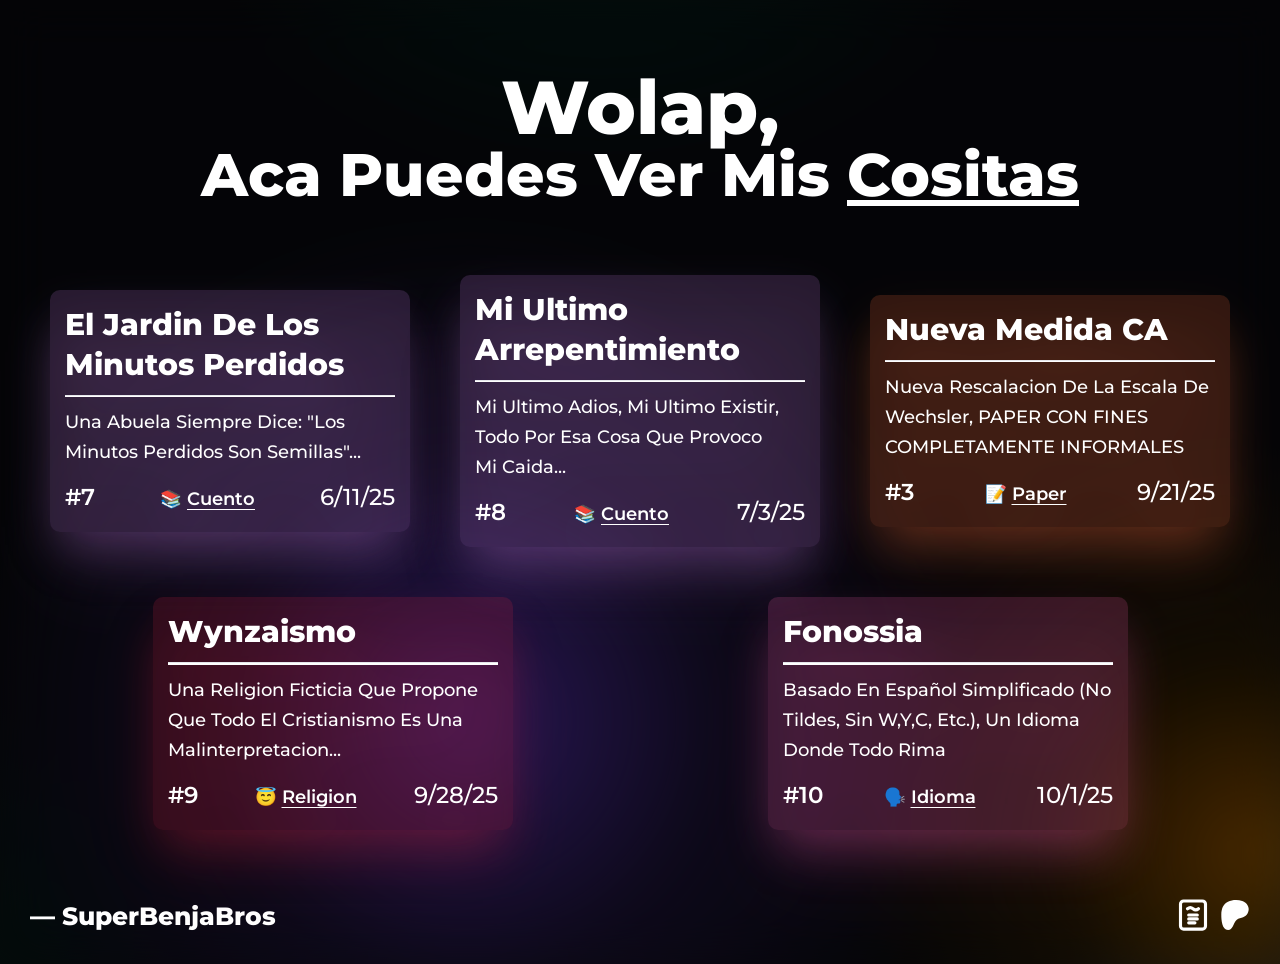
<file: index.html>
<!DOCTYPE html><html lang="es"> <head><meta charset="UTF-8"><meta name="viewport" content="width=device-width"><title>SuperBenjaBros ❘  Casita</title><meta name="author" content="SuperBenjaBros"><link rel="icon" type="image/svg+xml" href="/favicon.svg"><meta name="description" content="Aqui Podras Ver Todos Los Posts Que He Escrito En Este Blog -SuperBenjaBros"><meta property="og:type" content="website"><meta property="og:image" content="https://superbenjabros.com/Banner.webp"><meta property="og:image:width" content="1200"><meta property="og:image:height" content="630"><meta name="twitter:card" content="summary_large_image"><link rel="canonical" href="https://superbenjabros.com"><link rel="stylesheet" href="themes/demonic.css"><link rel="stylesheet" href="/_astro/_slug_.DzU4sMFA.css">
<style>:root{--select-bg:#68e3a873;--select-ink:#0b0c10;scroll-behavior:smooth;scrollbar-width:thin;scrollbar-color:#ff5e84 #09162a}@supports (color:color(display-p3 0 0 0)){:root{--select-bg:color(display-p3 .538225 .879519 .674884/.45)}}@supports (color:lab(0% 0 0)){:root{--select-bg:lab(82.1365% -46.2453 18.217/.45)}}::selection{background:oklch(from var(--select-bg) calc(l + .1) c h/.15);color:oklch(from inherit l c h/.1);text-shadow:1px 1px 12px var(--blue-strong)}html{background-color:#0b0c10}body{background-image:url(/Multimedia/Background_Cool.svg);background-repeat:repeat}
html,body{overflow-x:hidden}
</style></head> <body>  <main class="flex flex-col justify-center items-center gap-3 backdrop-blur-xl backdrop-saturate-150 prose prose-lg prose-h2:mb-2 prose-h1:mb-1 prose-blockquote:my-0
            text-pretty prose-headings:text-balance
            text-white bg-black/60
            prose-headings:text-white prose-strong:text-white prose-a:text-white prose-a:underline-offset-4 prose-blockquote:text-white prose-blockquote:border-l-white prose-code:text-white prose-code:bg-white/10 prose-code:px-1.5 prose-code:py-0.5 prose-code:rounded-m prose-ol:marker:text-white prose-ol:marker:font-semibold prose-ul:marker:text-white max-w-none w-dvw min-h-dvh p-6"> <h1 class="text-center sm:mt-8"><span class="block text-6xl">Wolap,</span> Aca Puedes Ver Mis <span class="underline" title="Cosas Que Hago Aburrido Pero Messirve Y Luego Lo Publico">Cositas</span></h1> <section aria-label="Publicaciones" class="my-auto flex flex-wrap justify-center gap-10 max-w-none w-dvw p-2 sm:p-10"> <a class="relative m-auto max-w-72 w-3xs flex-1 max-h-64 no-underline transition sm:hover:scale-110 hover:-translate-y-3.5 z-10 group justify-self-center" href="/el-jardin-de-los-minutos-perdidos"> <article data-post style="--post-color:#C87FE8" class="group prose-headings:m-0 break-words prose-p:m-0 p-3
                                bg-[oklch(from_var(--post-color)_l_c_h_/_.18)] rounded-lg flex flex-col gap-2 w-full h-auto
                                drop-shadow-2xl drop-shadow-[oklch(from_var(--post-color)_l_c_h_/_.25)]
                                shadow-2xl hover:shadow-lg shadow-[oklch(from_var(--post-color)_l_c_h_/_.35)] transition"> <span class="absolute right-2 top-2 origin-bottom-left scale-0 group-hover:scale-75 sm:group-hover:scale-100 transition"> <svg class="w-auto h-3" viewBox="0 0 24 24" fill="none" stroke="currentColor" stroke-width="3" stroke-linecap="round" stroke-linejoin="round" preserveAspectRatio="xMidYMid meet" xmlns="http://www.w3.org/2000/svg" aria-hidden="true"><path d="M2 2H22M22 2V22M6 18L18 6"></path> </svg> </span> <header class="group-hover:mt-1.5"> <h2 class="text-2xl font-extrabold my-0 text-balance">El Jardin de los Minutos Perdidos</h2> <hr class="w-full h-0.5 mx-auto !my-0 bg-white"> </header> <p class="prose-sm my-auto h-full text-pretty">Una abuela siempre dice: &quot;Los minutos perdidos son semillas&quot;...</p> <footer class="flex justify-between items-baseline"> <strong>#7</strong> <strong title="Epicas Narraciones De Mi Imaginacion Futura" class="inline-flex items-center gap-1 text-sm px-2 py-0.5 rounded"> <span>📚</span> <span class="underline decoration-1">cuento</span> </strong> <time datetime="2025-06-11" data-localize data-date-style="short"> 2025-06-11 </time> </footer> </article> </a><a class="relative m-auto max-w-72 w-3xs flex-1 max-h-64 no-underline transition sm:hover:scale-110 hover:-translate-y-3.5 z-10 group justify-self-center" href="/mi-ultimo-arrepentimiento"> <article data-post style="--post-color:#C87FE8" class="group prose-headings:m-0 break-words prose-p:m-0 p-3
                                bg-[oklch(from_var(--post-color)_l_c_h_/_.18)] rounded-lg flex flex-col gap-2 w-full h-auto
                                drop-shadow-2xl drop-shadow-[oklch(from_var(--post-color)_l_c_h_/_.25)]
                                shadow-2xl hover:shadow-lg shadow-[oklch(from_var(--post-color)_l_c_h_/_.35)] transition"> <span class="absolute right-2 top-2 origin-bottom-left scale-0 group-hover:scale-75 sm:group-hover:scale-100 transition"> <svg class="w-auto h-3" viewBox="0 0 24 24" fill="none" stroke="currentColor" stroke-width="3" stroke-linecap="round" stroke-linejoin="round" preserveAspectRatio="xMidYMid meet" xmlns="http://www.w3.org/2000/svg" aria-hidden="true"><path d="M2 2H22M22 2V22M6 18L18 6"></path> </svg> </span> <header class="group-hover:mt-1.5"> <h2 class="text-2xl font-extrabold my-0 text-balance">Mi Ultimo Arrepentimiento</h2> <hr class="w-full h-0.5 mx-auto !my-0 bg-white"> </header> <p class="prose-sm my-auto h-full text-pretty">Mi Ultimo Adios, Mi Ultimo Existir, Todo Por Esa Cosa Que Provoco Mi Caida...</p> <footer class="flex justify-between items-baseline"> <strong>#8</strong> <strong title="Epicas Narraciones De Mi Imaginacion Futura" class="inline-flex items-center gap-1 text-sm px-2 py-0.5 rounded"> <span>📚</span> <span class="underline decoration-1">cuento</span> </strong> <time datetime="2025-07-03" data-localize data-date-style="short"> 2025-07-03 </time> </footer> </article> </a><a class="relative m-auto max-w-72 w-3xs flex-1 max-h-64 no-underline transition sm:hover:scale-110 hover:-translate-y-3.5 z-10 group justify-self-center" href="/nueva-medida-ca"> <article data-post style="--post-color:#FF6F3C" class="group prose-headings:m-0 break-words prose-p:m-0 p-3
                                bg-[oklch(from_var(--post-color)_l_c_h_/_.18)] rounded-lg flex flex-col gap-2 w-full h-auto
                                drop-shadow-2xl drop-shadow-[oklch(from_var(--post-color)_l_c_h_/_.25)]
                                shadow-2xl hover:shadow-lg shadow-[oklch(from_var(--post-color)_l_c_h_/_.35)] transition"> <span class="absolute right-2 top-2 origin-bottom-left scale-0 group-hover:scale-75 sm:group-hover:scale-100 transition"> <svg class="w-auto h-3" viewBox="0 0 24 24" fill="none" stroke="currentColor" stroke-width="3" stroke-linecap="round" stroke-linejoin="round" preserveAspectRatio="xMidYMid meet" xmlns="http://www.w3.org/2000/svg" aria-hidden="true"><path d="M2 2H22M22 2V22M6 18L18 6"></path> </svg> </span> <header class="group-hover:mt-1.5"> <h2 class="text-2xl font-extrabold my-0 text-balance">Nueva Medida CA</h2> <hr class="w-full h-0.5 mx-auto !my-0 bg-white"> </header> <p class="prose-sm my-auto h-full text-pretty">Nueva Rescalacion De La Escala De Wechsler, PAPER CON FINES COMPLETAMENTE INFORMALES</p> <footer class="flex justify-between items-baseline"> <strong>#3</strong> <strong title="Mis Epiquisimos Papers Cientificos" class="inline-flex items-center gap-1 text-sm px-2 py-0.5 rounded"> <span>📝</span> <span class="underline decoration-1">paper</span> </strong> <time datetime="2025-09-21" data-localize data-date-style="short"> 2025-09-21 </time> </footer> </article> </a><a class="relative m-auto max-w-72 w-3xs flex-1 max-h-64 no-underline transition sm:hover:scale-110 hover:-translate-y-3.5 z-10 group justify-self-center" href="/wynzaismo"> <article data-post style="--post-color:#D7263D" class="group prose-headings:m-0 break-words prose-p:m-0 p-3
                                bg-[oklch(from_var(--post-color)_l_c_h_/_.18)] rounded-lg flex flex-col gap-2 w-full h-auto
                                drop-shadow-2xl drop-shadow-[oklch(from_var(--post-color)_l_c_h_/_.25)]
                                shadow-2xl hover:shadow-lg shadow-[oklch(from_var(--post-color)_l_c_h_/_.35)] transition"> <span class="absolute right-2 top-2 origin-bottom-left scale-0 group-hover:scale-75 sm:group-hover:scale-100 transition"> <svg class="w-auto h-3" viewBox="0 0 24 24" fill="none" stroke="currentColor" stroke-width="3" stroke-linecap="round" stroke-linejoin="round" preserveAspectRatio="xMidYMid meet" xmlns="http://www.w3.org/2000/svg" aria-hidden="true"><path d="M2 2H22M22 2V22M6 18L18 6"></path> </svg> </span> <header class="group-hover:mt-1.5"> <h2 class="text-2xl font-extrabold my-0 text-balance">Wynzaismo</h2> <hr class="w-full h-0.5 mx-auto !my-0 bg-white"> </header> <p class="prose-sm my-auto h-full text-pretty">Una Religion Ficticia Que Propone Que Todo El Cristianismo Es Una Malinterpretacion...</p> <footer class="flex justify-between items-baseline"> <strong>#9</strong> <strong title="Quien Dijo Que No Podia Crear Mi Propia Religion UwU" class="inline-flex items-center gap-1 text-sm px-2 py-0.5 rounded"> <span>😇</span> <span class="underline decoration-1">religion</span> </strong> <time datetime="2025-09-28" data-localize data-date-style="short"> 2025-09-28 </time> </footer> </article> </a><a class="relative m-auto max-w-72 w-3xs flex-1 max-h-64 no-underline transition sm:hover:scale-110 hover:-translate-y-3.5 z-10 group justify-self-center" href="/fonossia"> <article data-post style="--post-color:#FF5EB1" class="group prose-headings:m-0 break-words prose-p:m-0 p-3
                                bg-[oklch(from_var(--post-color)_l_c_h_/_.18)] rounded-lg flex flex-col gap-2 w-full h-auto
                                drop-shadow-2xl drop-shadow-[oklch(from_var(--post-color)_l_c_h_/_.25)]
                                shadow-2xl hover:shadow-lg shadow-[oklch(from_var(--post-color)_l_c_h_/_.35)] transition"> <span class="absolute right-2 top-2 origin-bottom-left scale-0 group-hover:scale-75 sm:group-hover:scale-100 transition"> <svg class="w-auto h-3" viewBox="0 0 24 24" fill="none" stroke="currentColor" stroke-width="3" stroke-linecap="round" stroke-linejoin="round" preserveAspectRatio="xMidYMid meet" xmlns="http://www.w3.org/2000/svg" aria-hidden="true"><path d="M2 2H22M22 2V22M6 18L18 6"></path> </svg> </span> <header class="group-hover:mt-1.5"> <h2 class="text-2xl font-extrabold my-0 text-balance">Fonossia</h2> <hr class="w-full h-0.5 mx-auto !my-0 bg-white"> </header> <p class="prose-sm my-auto h-full text-pretty">Basado En Español Simplificado (No Tildes, Sin W,Y,C, etc.), Un Idioma Donde Todo Rima</p> <footer class="flex justify-between items-baseline"> <strong>#10</strong> <strong title="Tengo Tambien Mis Epicos Idiomas Que Tenes Que Aprenderte" class="inline-flex items-center gap-1 text-sm px-2 py-0.5 rounded"> <span>🗣️</span> <span class="underline decoration-1">idioma</span> </strong> <time datetime="2025-10-01" data-localize data-date-style="short"> 2025-10-01 </time> </footer> </article> </a> </section> <foooter class="flex justify-between items-baseline prose-a:no-underline w-full mx-auto"> <a class="flex" href="https://SuperBenjaBros.com" target="_blank"> <strong class="group origin-bottom-left hover:scale-105 sm:hover:scale-110 hover:-translate-0.5 transition inline-flex gap-1 items-center text-lg sm:text-xl font-extrabold">— SuperBenjaBros<span class="absolute  top-0 -right-2  origin-bottom-left scale-0 group-hover:scale-75 sm:group-hover:scale-100 transition"> <svg class="w-auto h-3" viewBox="0 0 24 24" fill="none" stroke="currentColor" stroke-width="3" stroke-linecap="round" stroke-linejoin="round" preserveAspectRatio="xMidYMid meet" xmlns="http://www.w3.org/2000/svg" aria-hidden="true"><path d="M2 2H22M22 2V22M6 18L18 6"></path> </svg> </span> </strong> </a> <div class="h-6 flex gap-2.5 relative top-1"> <a title="Licencias" class="hover:scale-150 hover:-translate-0.5 transition origin-bottom" href="/Licences.md" target="_blank"> <svg class="size-full scale-125" viewBox="0 0 24 24" fill="none" stroke="currentColor" stroke-width="2" stroke-linecap="round" stroke-linejoin="round" preserveAspectRatio="xMidYMid meet" xmlns="http://www.w3.org/2000/svg" aria-hidden="true"><path d="M6 3h12a2 2 0 0 1 2 2v14a2 2 0 0 1-2 2H6a2 2 0 0 1-2-2V5a2 2 0 0 1 2-2Z M8.5 8 Q10.25 6.5 12 8 T15.5 8 M9.25 12H14.75 M9.25 14.5H14.75 M9.25 17H13.25"></path></svg> </a> <a title="Patreon" class="hover:scale-150 hover:-translate-0.5 transition-all origin-bottom hover:ml-1" href="https://patreon.com/SuperBenjaBros" target="_blank" rel="noopener noreferrer nofollow"> <svg class="size-full" xmlns="http://www.w3.org/2000/svg" xmlns:xlink="http://www.w3.org/1999/xlink" viewBox="0 0 1080 1080" style="enable-background:new 0 0 1080 1080;" xml:space="preserve"><style type="text/css">.st0{fill:#FFFFFF;}</style><path class="st0" d="M1033.05,324.45c-0.19-137.9-107.59-250.92-233.6-291.7c-156.48-50.64-362.86-43.3-512.28,27.2 C106.07,145.41,49.18,332.61,47.06,519.31c-1.74,153.5,13.58,557.79,241.62,560.67c169.44,2.15,194.67-216.18,273.07-321.33 c55.78-74.81,127.6-95.94,216.01-117.82C929.71,603.22,1033.27,483.3,1033.05,324.45z"></path></svg> </a>  </div> </foooter> <!-- {home && (
<style is:global>
.home {
    margin: 0;
    transform: scaleX(0);
}

</style>
)} --> </main>  <script>
    (function () {
        function parseYMD(s) {
            const m = /^(\d{4})-(\d{2})-(\d{2})$/.exec(s);
            if (!m) return null;
            return new Date(Date.UTC(+m[1], +m[2] - 1, +m[3]));
        }
        function fmt(el, d) {
            const opts = {};
            if (el.dataset.dateStyle) opts.dateStyle = el.dataset.dateStyle;
            if (el.dataset.timeStyle) opts.timeStyle = el.dataset.timeStyle;
            const loc = el.dataset.locale && el.dataset.locale !== "auto" ? el.dataset.locale : undefined;
            const finalOpts = Object.keys(opts).length ? opts : { dateStyle: "long" };
            el.textContent = new Intl.DateTimeFormat(loc, finalOpts).format(d);
        }
        function localize(el) {
            if (el.dataset.localized === "1") return;
            const raw = el.getAttribute("datetime") || (el.textContent || "").trim();
            let d = null;
            if (raw) d = raw.includes("T") ? new Date(raw) : parseYMD(raw);
            if (!(d && !Number.isNaN(d.getTime()))) return;
            fmt(el, d);
            el.dataset.localized = "1";
        }
        function run() {
            document.querySelectorAll("time[data-localize]").forEach(localize);
        }
        if (document.readyState === "loading") {
            document.addEventListener("DOMContentLoaded", run, { once: true });
        } else {
            run();
        }
    })();
</script></body></html>  <script>
    function localizeTimes(root = document) {
        const locales = (navigator.languages && navigator.languages.length) ? navigator.languages : [navigator.language];
        for (const el of root.querySelectorAll('time[data-localize]')) {
            const raw = el.getAttribute('datetime') || (el.textContent || '').trim();
            const d = new Date(raw);
            if (Number.isNaN(d.getTime())) continue;
            const opts = {};
            if (el.dataset.dateStyle) opts.dateStyle = el.dataset.dateStyle;
            if (el.dataset.timeStyle) opts.timeStyle = el.dataset.timeStyle;
            el.textContent = new Intl.DateTimeFormat(locales, Object.keys(opts).length ? opts : { dateStyle: 'long' }).format(d);
        }
    }
    if (document.readyState === 'loading') {
        document.addEventListener('DOMContentLoaded', () => localizeTimes());
    } else {
        localizeTimes();
    }
</script>
</file>
<file: themes/demonic.css>
/* -------- Demonic Palet Color Vars ---- */
:root {
    --Text: #f0f8ff;
    --Main: #f21b46;
    --Color: #bf0046;
    --Shadow: #16044d;
    --Black: #001040;
}
</file>
